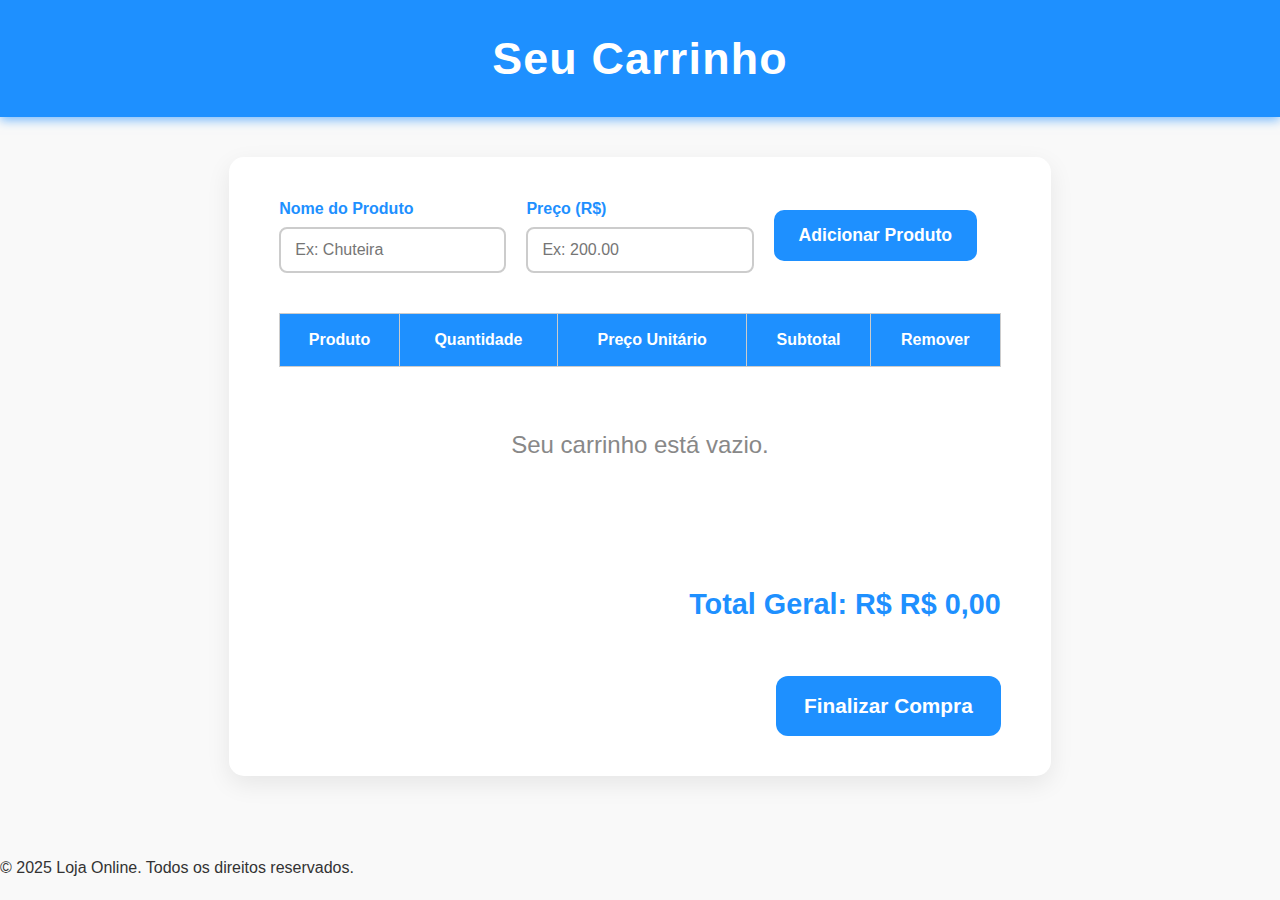
<file: Aqualimpa-Remasterizado-main/PI.OFC/pages/carrinho.html>
<!DOCTYPE html>
<html lang="pt-BR">
<head>
  <meta charset="UTF-8" />
  <meta name="viewport" content="width=device-width, initial-scale=1" />
  <title>Carrinho - Loja Online</title>
  <style>
    
    * {
      margin: 0;
      padding: 0;
      box-sizing: border-box;
    }
    body {
      font-family: 'Segoe UI', Tahoma, Geneva, Verdana, sans-serif;
      background-color: #f9f9f9;
      color: #333;
      min-height: 100vh;
      display: flex;
      flex-direction: column;
      line-height: 1.5;
    }

    /* Cabeçalho */
    header {
      background-color: #1e90ff;
      color: white;
      padding: 25px 20px;
      text-align: center;
      box-shadow: 0 3px 10px rgba(30,144,255,0.6);
      user-select: none;
    }
    header h1 {
      font-size: 2.8rem;
      font-weight: 700;
      letter-spacing: 1.2px;
    }

    /* Navegação */
    nav {
      background-color: #222;
      display: flex;
      justify-content: center;
      flex-wrap: wrap;
      gap: 24px;
      padding: 16px 20px;
      box-shadow: 0 2px 8px rgba(0,0,0,0.4);
      user-select: none;
      font-weight: 600;
    }
    nav a {
      color: white;
      text-decoration: none;
      font-size: 1.1rem;
      padding: 10px 18px;
      border-radius: 6px;
      transition: background-color 0.3s ease;
    }
    nav a:hover,
    nav a.active {
      background-color: #1e90ff;
      cursor: pointer;
    }

    /* Container principal */
    main {
      max-width: 1100px;
      margin: 40px auto 80px;
      background: white;
      border-radius: 15px;
      padding: 40px 50px;
      box-shadow: 0 8px 25px rgba(0,0,0,0.08);
      display: flex;
      flex-direction: column;
      gap: 40px;
    }

    /* Formulário para adicionar produtos */
    form#addProductForm {
      display: flex;
      flex-wrap: wrap;
      gap: 20px;
      justify-content: center;
      align-items: center;
    }
    form#addProductForm > * {
      flex: 1 1 180px;
      min-width: 150px;
    }
    form#addProductForm label {
      display: block;
      font-weight: 600;
      margin-bottom: 6px;
      color: #1e90ff;
      user-select: none;
    }
    form#addProductForm input[type="text"],
    form#addProductForm input[type="number"] {
      width: 100%;
      padding: 12px 14px;
      border: 2px solid #ccc;
      border-radius: 8px;
      font-size: 1rem;
      transition: border-color 0.3s ease;
      font-family: inherit;
    }
    form#addProductForm input[type="text"]:focus,
    form#addProductForm input[type="number"]:focus {
      border-color: #1e90ff;
      outline: none;
      box-shadow: 0 0 8px rgba(30,144,255,0.3);
    }
    form#addProductForm button {
      background-color: #1e90ff;
      color: white;
      padding: 15px 25px;
      border: none;
      border-radius: 10px;
      font-size: 1.1rem;
      font-weight: 700;
      cursor: pointer;
      transition: background-color 0.3s ease;
      user-select: none;
      flex: 1 1 120px;
      min-width: 120px;
    }
    form#addProductForm button:hover {
      background-color: #0b75d1;
    }

    /* Tabela do carrinho */
    table {
      width: 100%;
      border-collapse: collapse;
      font-size: 1rem;
      user-select: none;
    }
    thead tr {
      background-color: #1e90ff;
      color: white;
      text-align: center;
    }
    th, td {
      border: 1px solid #ccc;
      padding: 14px 10px;
      vertical-align: middle;
    }
    tbody tr:nth-child(even) {
      background-color: #f7f9fc;
    }
    tbody tr:hover {
      background-color: #e6f0ff;
    }

    /* Célula para nome do produto com alinhamento à esquerda */
    td.nome-produto {
      text-align: left;
      font-weight: 600;
      color: #1a1a1a;
    }

    /* Input quantidade */
    input.qty-input {
      width: 70px;
      font-size: 1rem;
      padding: 8px 10px;
      border-radius: 6px;
      border: 1.8px solid #ccc;
      text-align: center;
      transition: border-color 0.3s ease;
    }
    input.qty-input:focus {
      border-color: #1e90ff;
      outline: none;
      box-shadow: 0 0 8px rgba(30,144,255,0.3);
    }

    /* Botão remover */
    button.btn-remove {
      background-color: #ff4d4d;
      border: none;
      border-radius: 6px;
      color: white;
      padding: 8px 14px;
      cursor: pointer;
      font-weight: 700;
      transition: background-color 0.3s ease;
      user-select: none;
    }
    button.btn-remove:hover {
      background-color: #cc0000;
    }

    /* Total geral */
    .total-container {
      text-align: right;
      font-size: 1.8rem;
      font-weight: 700;
      color: #1e90ff;
      user-select: none;
      margin-top: 20px;
    }

    /* Botão finalizar compra */
    button.btn-finalizar {
      background-color: #1e90ff;
      color: white;
      padding: 18px 28px;
      border: none;
      border-radius: 12px;
      font-size: 1.3rem;
      font-weight: 700;
      cursor: pointer;
      user-select: none;
      align-self: flex-end;
      margin-top: 10px;
      transition: background-color 0.3s ease;
    }
    button.btn-finalizar:hover {
      background-color: #0b75d1;
    }

    /* Mensagem de carrinho vazio */
    #msg-vazio {
      font-size: 1.5rem;
      color: #888;
      text-align: center;
      padding: 60px 0;
      user-select: none;
    }

    /* Responsividade */
    @media (max-width: 720px) {
      main {
        padding: 30px 25px;
      }
      form#addProductForm {
        flex-direction: column;
        align-items: stretch;
      }
      form#addProductForm > * {
        flex: none;
        width: 100%;
      }
      input.qty-input {
        width: 100%;
      }
      button.btn-finalizar {
        width: 100%;
      }
    }
  </style>
</head>
<body>
  <header>
    <h1>Seu Carrinho</h1>
  </header>
  <main>
    <!-- Formulário para adicionar produtos -->
    <form id="addProductForm" aria-label="Adicionar produto ao carrinho">
      <div>
        <label for="produtoNome">Nome do Produto</label>
        <input type="text" id="produtoNome" placeholder="Ex: Chuteira" required autocomplete="off" />
      </div>
      <div>
        <label for="produtoPreco">Preço (R$)</label>
        <input type="number" id="produtoPreco" placeholder="Ex: 200.00" step="0.01" min="0" required />
      </div>
      <div>
        <button type="submit" aria-label="Adicionar produto ao carrinho">Adicionar Produto</button>
      </div>
    </form>

    <!-- Tabela do carrinho -->
    <section aria-label="Produtos adicionados no carrinho">
      <table aria-describedby="msg-vazio" id="carrinhoTable" role="table" aria-live="polite" aria-relevant="all" aria-rowcount="0">
        <thead>
          <tr>
            <th scope="col">Produto</th>
            <th scope="col">Quantidade</th>
            <th scope="col">Preço Unitário</th>
            <th scope="col">Subtotal</th>
            <th scope="col">Remover</th>
          </tr>
        </thead>
        <tbody>
          <!-- Linhas de produtos adicionados -->
        </tbody>
      </table>
      <p id="msg-vazio" role="alert">Seu carrinho está vazio.</p>
    </section>

    <!-- Total -->
    <div class="total-container" aria-live="polite" aria-atomic="true">
      Total Geral: R$ <span id="totalGeral">0,00</span>
    </div>

    <!-- Finalizar compra -->
    <button class="btn-finalizar" aria-label="Finalizar compra" id="finalizarCompraBtn" disabled>Finalizar Compra</button>
  </main>

  <footer>
    <p>© 2025 Loja Online. Todos os direitos reservados.</p>
  </footer>

  <script>
    // Referências DOM
    const form = document.getElementById('addProductForm');
    const nomeInput = document.getElementById('produtoNome');
    const precoInput = document.getElementById('produtoPreco');
    const tbody = document.querySelector('#carrinhoTable tbody');
    const msgVazio = document.getElementById('msg-vazio');
    const totalGeralElem = document.getElementById('totalGeral');
    const finalizarBtn = document.getElementById('finalizarCompraBtn');

    // Estado do carrinho (array de objetos {nome, preco, quantidade})
    let carrinho = [];

    // Função para formatar preço em reais
    function formatarPreco(valor) {
      return valor.toLocaleString('pt-BR', { style: 'currency', currency: 'BRL' });
    }

    // Atualiza exibição do carrinho
    function atualizarTabela() {
      tbody.innerHTML = ''; // limpa tabela
      if (carrinho.length === 0) {
        msgVazio.style.display = 'block';
        finalizarBtn.disabled = true;
        atualizarTotal();
        return;
      } else {
        msgVazio.style.display = 'none';
        finalizarBtn.disabled = false;
      }

      carrinho.forEach((item, index) => {
        const tr = document.createElement('tr');

        // Produto (nome)
        const tdNome = document.createElement('td');
        tdNome.textContent = item.nome;
        tdNome.className = 'nome-produto';
        tr.appendChild(tdNome);

        // Quantidade (input)
        const tdQtd = document.createElement('td');
        const inputQtd = document.createElement('input');
        inputQtd.type = 'number';
        inputQtd.min = '1';
        inputQtd.value = item.quantidade;
        inputQtd.className = 'qty-input';
        inputQtd.setAttribute('aria-label', `Quantidade do produto ${item.nome}`);
        inputQtd.addEventListener('change', (e) => {
          let val = parseInt(e.target.value);
          if (isNaN(val) || val < 1) {
            val = 1;
            e.target.value = val;
          }
          carrinho[index].quantidade = val;
          atualizarTabela();
        });
        tdQtd.appendChild(inputQtd);
        tr.appendChild(tdQtd);

        // Preço unitário
        const tdPreco = document.createElement('td');
        tdPreco.textContent = formatarPreco(item.preco);
        tr.appendChild(tdPreco);

        // Subtotal = preco * quantidade
        const tdSubtotal = document.createElement('td');
        tdSubtotal.textContent = formatarPreco(item.preco * item.quantidade);
        tr.appendChild(tdSubtotal);

        // Botão remover
        const tdRemover = document.createElement('td');
        const btnRemover = document.createElement('button');
        btnRemover.className = 'btn-remove';
        btnRemover.textContent = 'Remover';
        btnRemover.setAttribute('aria-label', `Remover produto ${item.nome}`);
        btnRemover.addEventListener('click', () => {
          carrinho.splice(index, 1);
          atualizarTabela();
        });
        tdRemover.appendChild(btnRemover);
        tr.appendChild(tdRemover);

        tbody.appendChild(tr);
      });

      atualizarTotal();
    }

    // Atualiza o total geral exibido
    function atualizarTotal() {
      let total = carrinho.reduce((acc, item) => acc + item.preco * item.quantidade, 0);
      totalGeralElem.textContent = total.toLocaleString('pt-BR', { style: 'currency', currency: 'BRL' });
    }

    // Evento submit do formulário para adicionar produto
    form.addEventListener('submit', (e) => {
      e.preventDefault();

      const nome = nomeInput.value.trim();
      const preco = parseFloat(precoInput.value);

      // Validações básicas
      if (!nome) {
        alert('Por favor, insira o nome do produto.');
        nomeInput.focus();
        return;
      }
      if (isNaN(preco) || preco <= 0) {
        alert('Por favor, insira um preço válido maior que zero.');
        precoInput.focus();
        return;
      }

      // Verifica se o produto já existe (mesmo nome)
      const produtoExistenteIndex = carrinho.findIndex(item => item.nome.toLowerCase() === nome.toLowerCase());
      if (produtoExistenteIndex > -1) {
        // Se existe, apenas incrementa quantidade em 1
        carrinho[produtoExistenteIndex].quantidade++;
      } else {
        // Se não, adiciona novo produto com quantidade 1
        carrinho.push({ nome, preco, quantidade: 1 });
      }

      atualizarTabela();

      // Limpa inputs
      nomeInput.value = '';
      precoInput.value = '';
      nomeInput.focus();
    });

    // Evento clique finalizar compra
    finalizarBtn.addEventListener('click', () => {
      if (carrinho.length === 0) {
        alert('Seu carrinho está vazio.');
        return;
      }
      // Simula finalização (pode ser substituído por lógica real)
      alert(`Compra finalizada!\nTotal: ${totalGeralElem.textContent}\nObrigado pela preferência.`);
      carrinho = [];
      atualizarTabela();
    });

    // Inicializa tabela vazia
    atualizarTabela();
  </script>
</body>
</html>
</file>
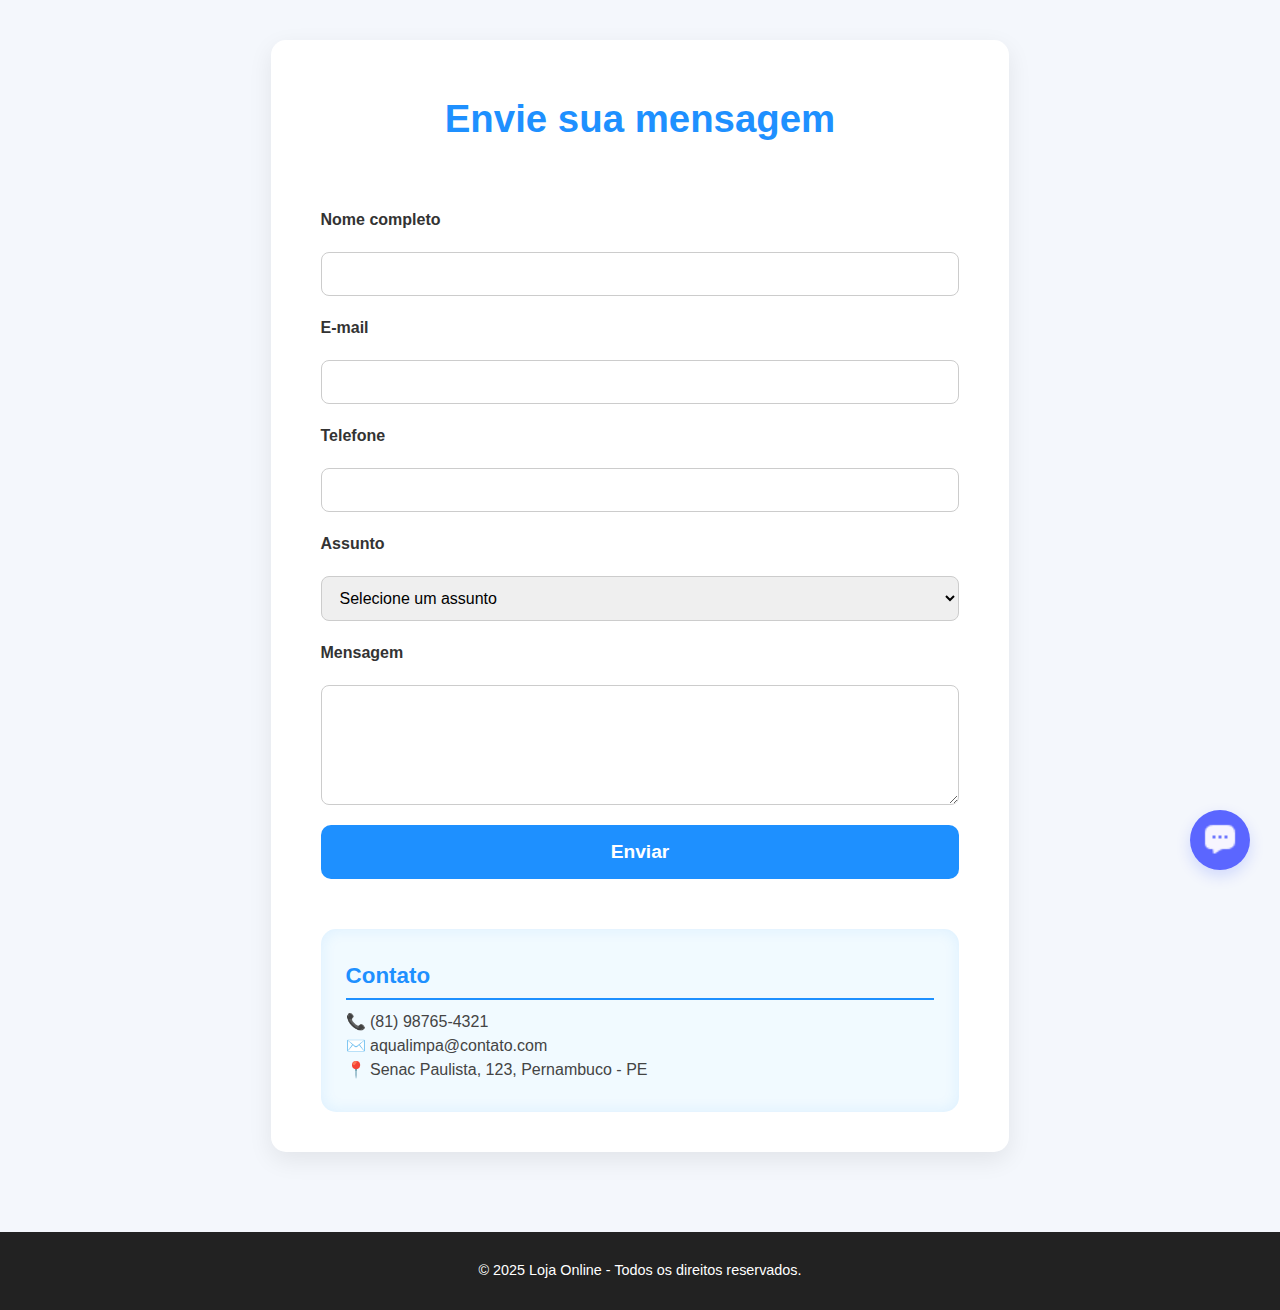
<file: Aqualimpa-Remasterizado-main/PI.OFC/pages/faleconosco.html>
<!DOCTYPE html>
<html lang="pt-BR">
<head>
  <meta charset="UTF-8" />
  <meta name="viewport" content="width=device-width, initial-scale=1" />
  <title>Contato - AquaLimpa</title>
  <style>
    * {
      margin: 0;
      padding: 0;
      box-sizing: border-box;
    }
    body {
      font-family: 'Segoe UI', Tahoma, Geneva, Verdana, sans-serif;
      background-color: #f4f7fc;
      color: #333;
      min-height: 100vh;
      display: flex;
      flex-direction: column;
      line-height: 1.5;
    }

    header {
      background-color: transparent;
      padding: 0;
      text-align: center;
      user-select: none;
    }
    header h1 {
      font-size: 2.8rem;
      font-weight: 700;
      color: #1e90ff;
      margin: 40px 0 0;
    }

    main {
      max-width: 1100px;
      margin: 40px auto 80px;
      background: white;
      border-radius: 15px;
      padding: 40px 50px;
      box-shadow: 0 8px 25px rgba(0,0,0,0.08);
      display: flex;
      flex-direction: column;
      gap: 60px;
    }

    h1 {
      font-size: 2.4rem;
      text-align: center;
      color: #1e90ff;
      margin-top: 10px;
    }

    .contato-container {
      display: flex;
      gap: 50px;
      flex-wrap: wrap;
      justify-content: center;
    }

    form {
      flex: 1 1 460px;
      display: flex;
      flex-direction: column;
      gap: 20px;
    }

    label {
      font-weight: 600;
      font-size: 1rem;
      color: #333;
    }

    input[type="text"],
    input[type="email"],
    input[type="tel"],
    select,
    textarea {
      padding: 12px 14px;
      font-size: 1rem;
      border: 1.8px solid #ccc;
      border-radius: 8px;
      transition: border-color 0.3s ease;
      font-family: inherit;
    }

    input:focus,
    select:focus,
    textarea:focus {
      border-color: #1e90ff;
      outline: none;
      box-shadow: 0 0 8px rgba(30,144,255,0.3);
    }

    textarea {
      min-height: 120px;
    }

    button[type="submit"] {
      background-color: #1e90ff;
      color: white;
      padding: 16px;
      font-size: 1.2rem;
      border: none;
      border-radius: 10px;
      font-weight: 700;
      cursor: pointer;
      transition: background-color 0.3s ease;
    }

    button[type="submit"]:hover {
      background-color: #0b75d1;
    }

    .info-contato {
      flex: 1 1 360px;
      background: #f1faff;
      border-radius: 15px;
      padding: 30px 25px;
      box-shadow: inset 0 0 15px rgba(30,144,255,0.1);
      display: flex;
      flex-direction: column;
      gap: 30px;
    }

    .info-bloco h3 {
      font-size: 1.4rem;
      color: #1e90ff;
      font-weight: 700;
      border-bottom: 2px solid #1e90ff;
      padding-bottom: 6px;
      margin-bottom: 10px;
    }

    .info-item p,
    .info-item a {
      font-size: 1rem;
      color: #444;
      text-decoration: none;
    }

    .info-item a:hover {
      color: #1e90ff;
    }

    footer {
      background-color: #222;
      color: white;
      text-align: center;
      padding: 28px 20px;
      font-size: 0.9rem;
      margin-top: auto;
    }

    /* Chatbot flutuante */
    #chatbot-suporte {
      position: fixed;
      bottom: 30px;
      right: 30px;
      z-index: 999;
    }

    #abrirChat {
     width: 60px;
     height: 60px;
     border-radius: 50%;
     background: rgb(91, 102, 255);
     border: none;
     padding: 10px; /* ADICIONADO para encolher a imagem */
     box-shadow: 0 6px 15px rgba(0, 47, 255, 0.15);
     display: flex;
     align-items: center;
     justify-content: center;
     cursor: pointer;
   }

    #abrirChat img {
     width: 36px;  /* TAMANHO AJUSTADO da imagem interna */
     height: 36px;
     object-fit: contain;
     transition: transform 0.3s ease;
   }

    #abrirChat img:hover {
      transform: scale(1.1);
    }

    #janelaChat {
      position: absolute;
      bottom: 70px;
      right: 0;
      width: 300px;
      background-color: white;
      border-radius: 12px;
      box-shadow: 0 8px 20px rgba(0,0,0,0.2);
      display: none;
      flex-direction: column;
      overflow: hidden;
    }

    #janelaChat.ativo {
      display: flex;
    }

    .chat-header {
      background-color: #1e90ff;
      color: white;
      padding: 12px;
      text-align: center;
      font-weight: bold;
    }

    .chat-mensagens {
      padding: 15px;
      height: 180px;
      overflow-y: auto;
      background-color: #f9f9f9;
    }

    .mensagem.bot {
      background-color: #e1f0ff;
      padding: 8px 12px;
      border-radius: 10px;
      margin-bottom: 10px;
    }

    .mensagem.usuario {
      background-color: #d0ffe2;
      padding: 8px 12px;
      border-radius: 10px;
      margin-bottom: 10px;
      align-self: flex-end;
    }

    .chat-input {
      display: flex;
      border-top: 1px solid #ccc;
    }

    .chat-input input[type="text"] {
      flex: 1;
      border: none;
      padding: 10px;
      font-size: 1rem;
      outline: none;
    }

    .chat-input button {
      border: none;
      background-color: #1e90ff;
      color: rgb(255, 255, 255);
      padding: 10px 16px;
      font-size: 1rem;
      cursor: pointer;
      transition: background-color 0.3s ease;
    }

    .chat-input button:hover {
      background-color: #0b75d1;
    }

    @media (max-width: 950px) {
      main {
        padding: 30px;
      }
      .contato-container {
        flex-direction: column;
      }
    }

    @media (max-width: 480px) {
      header h1 {
        font-size: 2rem;
      }
    }
  </style>
</head>
<body>
  <main>
    <h1>Envie sua mensagem</h1>
    <div class="contato-container">
      <form action="#" method="POST">
        <label for="nome">Nome completo</label>
        <input id="nome" name="nome" type="text" required />

        <label for="email">E-mail</label>
        <input id="email" name="email" type="email" required />

        <label for="telefone">Telefone</label>
        <input id="telefone" name="telefone" type="tel" />

        <label for="assunto">Assunto</label>
        <select id="assunto" name="assunto" required>
          <option value="">Selecione um assunto</option>
          <option>Dúvidas</option>
          <option>Reclamações</option>
          <option>Elogios</option>
        </select>

        <label for="mensagem">Mensagem</label>
        <textarea id="mensagem" name="mensagem" required></textarea>

        <button type="submit">Enviar</button>
      </form>

      <div class="info-contato">
        <div class="info-bloco">
          <h3>Contato</h3>
          <div class="info-item">
            <p>📞 <a href="tel:+5581987654321">(81) 98765-4321</a></p>
          </div>
          <div class="info-item">
            <p>✉️ <a href="mailto:aqualimpa@contato.com">aqualimpa@contato.com</a></p>
          </div>
          <div class="info-item">
            <p>📍 Senac Paulista, 123, Pernambuco - PE</p>
          </div>
        </div>
      </div>
    </div>
  </main>

  <footer>
    &copy; 2025 Loja Online - Todos os direitos reservados.
  </footer>

  <!-- Chatbot -->
  <div id="chatbot-suporte">
    <button id="abrirChat" title="Abrir Chatbot">
      <img src="../img_logos/ChatBot.png" alt="Abrir Chatbot" />
    </button>
    <div id="janelaChat">
      <div class="chat-header">Suporte</div>
      <div class="chat-mensagens">
        <div class="mensagem bot">Olá! Eu sou o assistente virtual do AquaLimpa! </div>
      </div>
      <div class="chat-input">
        <input type="text" id="entradaMensagem" placeholder="Digite sua mensagem..." />
        <button id="enviarMensagem">Enviar</button>
      </div>
    </div>
  </div>

  <script>
    const abrirChat = document.getElementById("abrirChat");
    const janelaChat = document.getElementById("janelaChat");
    const entradaMensagem = document.getElementById("entradaMensagem");
    const enviarMensagem = document.getElementById("enviarMensagem");
    const chatMensagens = document.querySelector(".chat-mensagens");

    abrirChat.addEventListener("click", () => {
      janelaChat.classList.toggle("ativo");
    });

    enviarMensagem.addEventListener("click", () => {
      const mensagemUsuario = entradaMensagem.value.trim();
      if (mensagemUsuario) {
        const novaMensagem = document.createElement("div");
        novaMensagem.classList.add("mensagem", "usuario");
        novaMensagem.textContent = mensagemUsuario;
        chatMensagens.appendChild(novaMensagem);
        entradaMensagem.value = "";
        chatMensagens.scrollTop = chatMensagens.scrollHeight;
      }
    });
  </script>

</body>
</html>
</file>
